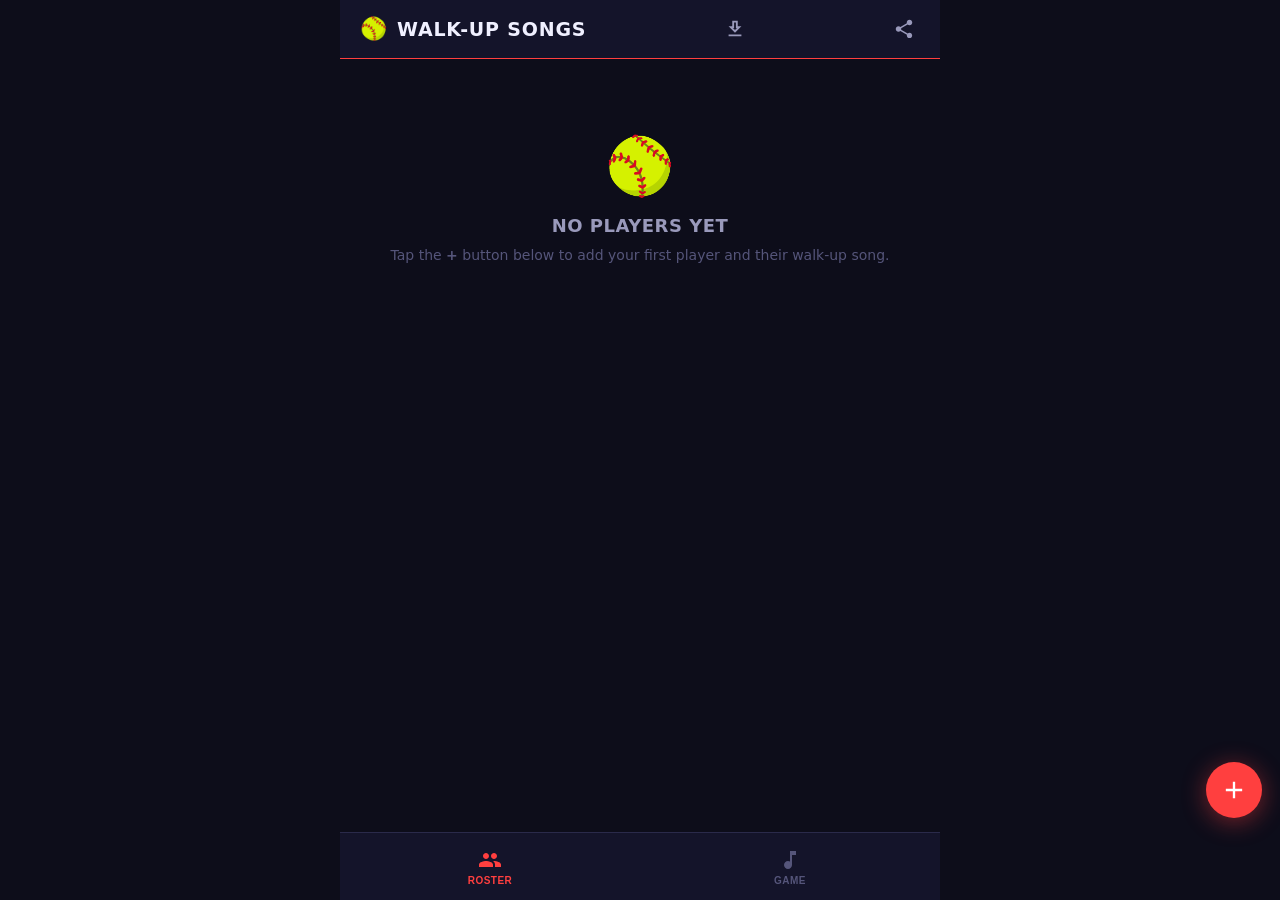
<file: index.html>
<!DOCTYPE html>
<html lang="en">
<head>
  <meta charset="UTF-8">
  <meta name="viewport" content="width=device-width, initial-scale=1.0, viewport-fit=cover, user-scalable=no">
  <meta name="apple-mobile-web-app-capable" content="yes">
  <meta name="apple-mobile-web-app-status-bar-style" content="black-translucent">
  <meta name="apple-mobile-web-app-title" content="Walk-Up">
  <meta name="theme-color" content="#0d0d1a">
  <title>Walk-Up Songs</title>
  <link rel="manifest" href="manifest.json">
  <link rel="apple-touch-icon" href="icon-192.png">
  <link rel="stylesheet" href="style.css">
</head>
<body>
  <div id="app">
    <header id="app-header">
      <div class="header-inner">
        <span class="header-icon">🥎</span>
        <h1 id="header-title">Walk-Up Songs</h1>
        <button id="btn-import-link" class="btn-header-action" onclick="promptImportLink()" aria-label="Import roster from link">
          <svg viewBox="0 0 24 24" fill="currentColor" width="22" height="22">
            <path d="M19 9h-4V3H9v6H5l7 7 7-7zm-8 2V5h2v6h1.17L12 13.17 9.83 11H11zm-6 7h14v2H5v-2z"/>
          </svg>
        </button>
        <button id="btn-share" class="btn-header-action" onclick="shareRoster()" aria-label="Share roster">
          <svg viewBox="0 0 24 24" fill="currentColor" width="22" height="22">
            <path d="M18 16.08c-.76 0-1.44.3-1.96.77L8.91 12.7c.05-.23.09-.46.09-.7s-.04-.47-.09-.7l7.05-4.11c.54.5 1.25.81 2.04.81 1.66 0 3-1.34 3-3s-1.34-3-3-3-3 1.34-3 3c0 .24.04.47.09.7L8.04 9.81C7.5 9.31 6.79 9 6 9c-1.66 0-3 1.34-3 3s1.34 3 3 3c.79 0 1.5-.31 2.04-.81l7.12 4.16c-.05.21-.08.43-.08.65 0 1.61 1.31 2.92 2.92 2.92s2.92-1.31 2.92-2.92S19.61 16.08 18 16.08z"/>
          </svg>
        </button>
      </div>
    </header>

  <!-- Import banner (slides down when a shared roster URL is opened) -->
  <div id="import-banner" class="hidden">
    <div class="import-card">
      <span class="import-emoji">📋</span>
      <div class="import-text">
        <strong>Roster received!</strong>
        <span id="import-desc">X players</span>
      </div>
      <div class="import-btns">
        <button class="btn-import-no"  onclick="dismissImport()">Ignore</button>
        <button class="btn-import-yes" onclick="confirmImport()">Import</button>
      </div>
    </div>
  </div>

    <main id="content">
      <!-- Roster Tab -->
      <section id="tab-roster" class="tab-panel active">
        <div id="roster-list"></div>
        <button id="btn-add-player" class="fab" aria-label="Add player">
          <svg viewBox="0 0 24 24" fill="currentColor" width="28" height="28">
            <path d="M19 13h-6v6h-2v-6H5v-2h6V5h2v6h6v2z"/>
          </svg>
        </button>
      </section>

      <!-- Game Tab -->
      <section id="tab-game" class="tab-panel">
        <div id="game-view"></div>
      </section>
    </main>

    <nav id="tab-bar">
      <button class="tab-btn active" data-tab="roster">
        <svg viewBox="0 0 24 24" fill="currentColor" width="24" height="24">
          <path d="M16 11c1.66 0 2.99-1.34 2.99-3S17.66 5 16 5c-1.66 0-3 1.34-3 3s1.34 3 3 3zm-8 0c1.66 0 2.99-1.34 2.99-3S9.66 5 8 5C6.34 5 5 6.34 5 8s1.34 3 3 3zm0 2c-2.33 0-7 1.17-7 3.5V19h14v-2.5c0-2.33-4.67-3.5-7-3.5zm8 0c-.29 0-.62.02-.97.05 1.16.84 1.97 1.97 1.97 3.45V19h6v-2.5c0-2.33-4.67-3.5-7-3.5z"/>
        </svg>
        <span>Roster</span>
      </button>
      <button class="tab-btn" data-tab="game">
        <svg viewBox="0 0 24 24" fill="currentColor" width="24" height="24">
          <path d="M12 3v10.55c-.59-.34-1.27-.55-2-.55-2.21 0-4 1.79-4 4s1.79 4 4 4 4-1.79 4-4V7h4V3h-6z"/>
        </svg>
        <span>Game</span>
      </button>
    </nav>
  </div>

  <!-- Add/Edit Modal -->
  <div id="modal-overlay" class="hidden" role="dialog" aria-modal="true">
    <div id="modal">
      <div class="modal-handle"></div>
      <h2 id="modal-title">Add Player</h2>
      <form id="player-form" novalidate>
        <div class="form-row">
          <div class="form-group form-group-sm">
            <label for="input-number">Jersey #</label>
            <input type="number" id="input-number" placeholder="7" min="0" max="99" inputmode="numeric">
          </div>
          <div class="form-group form-group-lg">
            <label for="input-name">Player Name <span class="required">*</span></label>
            <input type="text" id="input-name" placeholder="First Last" autocomplete="name" autocapitalize="words">
          </div>
        </div>
        <div class="form-group">
          <label for="input-song">Song Name</label>
          <input type="text" id="input-song" placeholder="Eye of the Tiger" autocapitalize="words">
        </div>
        <div class="form-group">
          <label for="input-spotify">Spotify Link</label>
          <input type="url" id="input-spotify" placeholder="https://open.spotify.com/track/…" autocomplete="off" autocorrect="off" spellcheck="false">
          <span id="spotify-status" aria-live="polite"></span>
        </div>
        <div class="form-actions">
          <button type="button" id="btn-cancel" class="btn-secondary">Cancel</button>
          <button type="submit" id="btn-save" class="btn-primary">Save Player</button>
        </div>
      </form>
    </div>
  </div>

  <script src="app.js"></script>
</body>
</html>
</file>
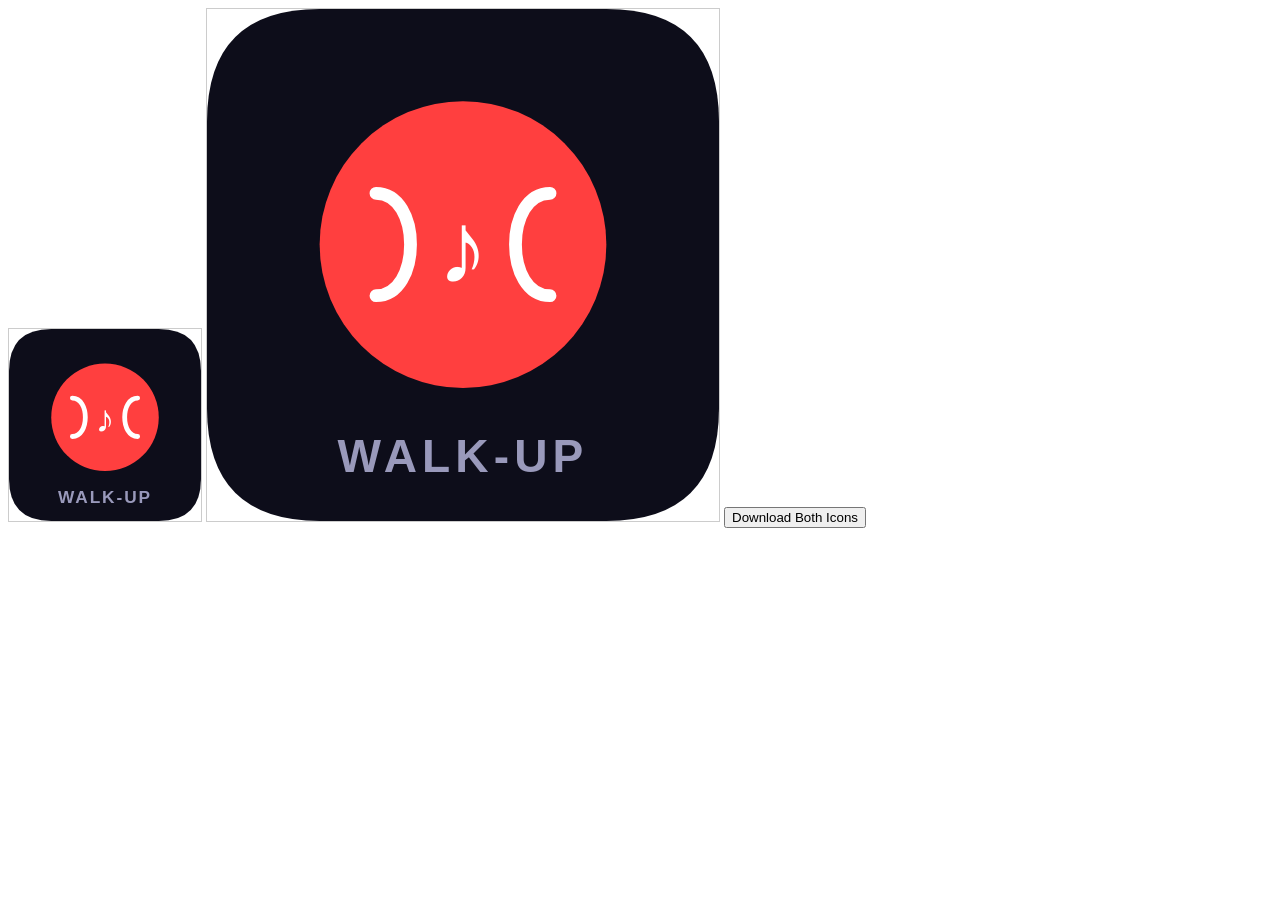
<file: generate-icons.html>
<!DOCTYPE html>
<!-- Run this file locally to generate icon PNGs, then delete it -->
<html>
<head><title>Generate Icons</title></head>
<body>
<canvas id="c192" width="192" height="192" style="border:1px solid #ccc"></canvas>
<canvas id="c512" width="512" height="512" style="border:1px solid #ccc"></canvas>
<button onclick="download()">Download Both Icons</button>
<script>
function drawIcon(canvas) {
  const s = canvas.width;
  const ctx = canvas.getContext('2d');
  const scale = s / 100;

  ctx.fillStyle = '#0d0d1a';
  roundRect(ctx, 0, 0, s, s, 22 * scale);
  ctx.fill();

  // softball
  ctx.beginPath();
  ctx.arc(50 * scale, 46 * scale, 28 * scale, 0, Math.PI * 2);
  ctx.fillStyle = '#ff3f3f';
  ctx.fill();

  // stitching
  ctx.strokeStyle = 'white';
  ctx.lineWidth = 2.5 * scale;
  ctx.lineCap = 'round';

  ctx.beginPath();
  ctx.moveTo(33 * scale, 36 * scale);
  ctx.bezierCurveTo(42 * scale, 36 * scale, 42 * scale, 56 * scale, 33 * scale, 56 * scale);
  ctx.stroke();

  ctx.beginPath();
  ctx.moveTo(67 * scale, 36 * scale);
  ctx.bezierCurveTo(58 * scale, 36 * scale, 58 * scale, 56 * scale, 67 * scale, 56 * scale);
  ctx.stroke();

  // music note
  ctx.fillStyle = 'white';
  ctx.font = `bold ${20 * scale}px Arial`;
  ctx.textAlign = 'center';
  ctx.textBaseline = 'middle';
  ctx.fillText('♪', 50 * scale, 48 * scale);

  // wordmark
  ctx.fillStyle = '#9999bb';
  ctx.font = `bold ${9 * scale}px Arial`;
  ctx.letterSpacing = `${1 * scale}px`;
  ctx.fillText('WALK-UP', 50 * scale, 88 * scale);
}

function roundRect(ctx, x, y, w, h, r) {
  ctx.beginPath();
  ctx.moveTo(x + r, y);
  ctx.lineTo(x + w - r, y);
  ctx.quadraticCurveTo(x + w, y, x + w, y + r);
  ctx.lineTo(x + w, y + h - r);
  ctx.quadraticCurveTo(x + w, y + h, x + w - r, y + h);
  ctx.lineTo(x + r, y + h);
  ctx.quadraticCurveTo(x, y + h, x, y + h - r);
  ctx.lineTo(x, y + r);
  ctx.quadraticCurveTo(x, y, x + r, y);
  ctx.closePath();
}

drawIcon(document.getElementById('c192'));
drawIcon(document.getElementById('c512'));

function download() {
  ['192', '512'].forEach(size => {
    const a = document.createElement('a');
    a.download = `icon-${size}.png`;
    a.href = document.getElementById('c' + size).toDataURL('image/png');
    a.click();
  });
}
</script>
</body>
</html>
</file>
<file: style.css>
:root {
  --bg: #0d0d1a;
  --bg2: #14142a;
  --bg3: #1e1e38;
  --card: #1a1a32;
  --border: #2a2a4a;
  --red: #ff3f3f;
  --red-dim: rgba(255, 63, 63, 0.18);
  --gold: #ffd700;
  --green: #3dcc6e;
  --text: #f0f0ff;
  --text2: #9999bb;
  --muted: #55557a;
  --tab-h: 68px;
  --header-h: 58px;
  --safe-top: env(safe-area-inset-top, 0px);
  --safe-bot: env(safe-area-inset-bottom, 0px);
  --r: 14px;
}

*, *::before, *::after {
  box-sizing: border-box;
  margin: 0;
  padding: 0;
  -webkit-tap-highlight-color: transparent;
}

html {
  height: 100%;
  overflow: hidden;
}

body {
  height: 100%;
  overflow: hidden;
  background: var(--bg);
  color: var(--text);
  font-family: -apple-system, BlinkMacSystemFont, 'SF Pro Display', 'Segoe UI', system-ui, sans-serif;
  -webkit-font-smoothing: antialiased;
  -webkit-text-size-adjust: 100%;
}

/* ─── App Shell ─── */
#app {
  display: flex;
  flex-direction: column;
  height: 100dvh;
  max-width: 600px;
  margin: 0 auto;
  position: relative;
}

/* ─── Header ─── */
#app-header {
  background: var(--bg2);
  border-bottom: 1.5px solid var(--red);
  padding-top: var(--safe-top);
  flex-shrink: 0;
}

.header-inner {
  height: var(--header-h);
  display: flex;
  align-items: center;
  gap: 10px;
  padding: 0 16px 0 20px;
}

.btn-header-action {
  margin-left: auto;
  flex-shrink: 0;
  width: 40px;
  height: 40px;
  border-radius: 10px;
  background: none;
  border: none;
  color: var(--text2);
  display: flex;
  align-items: center;
  justify-content: center;
  cursor: pointer;
  transition: background 0.1s, color 0.1s;
}

.btn-header-action:active {
  background: var(--bg3);
  color: var(--text);
}

.header-icon {
  font-size: 22px;
  line-height: 1;
}

#header-title {
  font-size: 19px;
  font-weight: 800;
  letter-spacing: 0.8px;
  text-transform: uppercase;
  color: var(--text);
}

/* ─── Content ─── */
#content {
  flex: 1;
  overflow: hidden;
  position: relative;
}

.tab-panel {
  position: absolute;
  inset: 0;
  overflow-y: auto;
  -webkit-overflow-scrolling: touch;
  padding: 14px 14px 90px;
  display: none;
}

.tab-panel.active {
  display: block;
}

/* ─── Tab Bar ─── */
#tab-bar {
  display: flex;
  background: var(--bg2);
  border-top: 1px solid var(--border);
  padding-bottom: var(--safe-bot);
  height: calc(var(--tab-h) + var(--safe-bot));
  flex-shrink: 0;
}

.tab-btn {
  flex: 1;
  display: flex;
  flex-direction: column;
  align-items: center;
  justify-content: center;
  gap: 3px;
  background: none;
  border: none;
  color: var(--muted);
  font-size: 10px;
  font-weight: 700;
  letter-spacing: 0.5px;
  text-transform: uppercase;
  cursor: pointer;
  transition: color 0.15s;
  padding: 6px 0;
}

.tab-btn.active {
  color: var(--red);
}

/* ─── Roster Tab ─── */
#roster-list {
  display: flex;
  flex-direction: column;
  gap: 9px;
}

.player-card {
  background: var(--card);
  border-radius: var(--r);
  padding: 13px 14px;
  display: flex;
  align-items: center;
  gap: 12px;
  border: 1px solid var(--border);
  transition: background 0.1s;
}

.player-card:active {
  background: var(--bg3);
}

.player-num {
  font-size: 26px;
  font-weight: 900;
  color: var(--gold);
  min-width: 44px;
  text-align: center;
  line-height: 1;
  font-variant-numeric: tabular-nums;
}

.player-num.no-num {
  font-size: 22px;
  color: var(--muted);
}

.player-info {
  flex: 1;
  min-width: 0;
}

.player-name {
  font-size: 15px;
  font-weight: 700;
  text-transform: uppercase;
  letter-spacing: 0.4px;
  white-space: nowrap;
  overflow: hidden;
  text-overflow: ellipsis;
  color: var(--text);
}

.player-song-row {
  display: flex;
  align-items: center;
  gap: 6px;
  margin-top: 3px;
}

.song-dot {
  width: 7px;
  height: 7px;
  border-radius: 50%;
  background: var(--green);
  flex-shrink: 0;
}

.song-dot.empty {
  background: var(--muted);
}

.player-song-name {
  font-size: 12px;
  color: var(--text2);
  white-space: nowrap;
  overflow: hidden;
  text-overflow: ellipsis;
}

.player-controls {
  display: flex;
  flex-direction: column;
  gap: 5px;
  flex-shrink: 0;
}

.ctrl-row {
  display: flex;
  gap: 5px;
}

.btn-icon {
  width: 33px;
  height: 33px;
  border-radius: 9px;
  border: 1px solid var(--border);
  background: var(--bg2);
  color: var(--text2);
  font-size: 14px;
  display: flex;
  align-items: center;
  justify-content: center;
  cursor: pointer;
  transition: background 0.1s, transform 0.1s;
  flex-shrink: 0;
}

.btn-icon:active {
  transform: scale(0.87);
  background: var(--bg3);
}

.btn-icon.danger {
  color: #ff7070;
  border-color: rgba(255, 112, 112, 0.25);
}

.btn-icon[disabled] {
  opacity: 0.25;
  pointer-events: none;
}

/* ─── FAB ─── */
.fab {
  position: fixed;
  bottom: calc(var(--tab-h) + 14px + var(--safe-bot));
  right: 18px;
  width: 56px;
  height: 56px;
  border-radius: 50%;
  background: var(--red);
  color: white;
  border: none;
  display: flex;
  align-items: center;
  justify-content: center;
  cursor: pointer;
  box-shadow: 0 4px 24px rgba(255, 63, 63, 0.45);
  transition: transform 0.15s, box-shadow 0.15s;
  z-index: 50;
}

.fab:active {
  transform: scale(0.91);
  box-shadow: 0 2px 12px rgba(255, 63, 63, 0.35);
}

/* ─── Empty State ─── */
.empty-state {
  text-align: center;
  padding: 60px 24px 40px;
  color: var(--muted);
}

.empty-emoji {
  font-size: 56px;
  display: block;
  margin-bottom: 16px;
}

.empty-state h3 {
  font-size: 18px;
  font-weight: 800;
  color: var(--text2);
  margin-bottom: 8px;
  text-transform: uppercase;
  letter-spacing: 0.5px;
}

.empty-state p {
  font-size: 14px;
  line-height: 1.6;
  color: var(--muted);
}

/* ─── Game Tab ─── */
#tab-game {
  display: none;
  padding: 0;
  overflow: hidden;
}

#tab-game.active {
  display: flex;
  flex-direction: column;
}

#game-view {
  flex: 1;
  display: flex;
  flex-direction: column;
  align-items: center;
  justify-content: center;
  gap: clamp(3px, 1.8dvh, 18px);
  padding: clamp(4px, 1.2dvh, 12px) 14px;
  width: 100%;
  overflow: hidden;
}

.now-batting-label {
  font-size: clamp(9px, 1.3dvh, 12px);
  font-weight: 800;
  letter-spacing: 4px;
  color: var(--red);
  text-transform: uppercase;
}

.batter-number-display {
  font-size: clamp(52px, 11dvh, 104px);
  font-weight: 900;
  color: var(--gold);
  line-height: 1;
  text-shadow: 0 0 30px rgba(255, 215, 0, 0.35);
  font-variant-numeric: tabular-nums;
  animation: popIn 0.22s cubic-bezier(0.175, 0.885, 0.32, 1.275);
}

.batter-name-display {
  font-size: clamp(18px, 3.8dvh, 36px);
  font-weight: 900;
  color: var(--text);
  text-transform: uppercase;
  letter-spacing: 2px;
  text-align: center;
  line-height: 1.1;
  animation: popIn 0.22s cubic-bezier(0.175, 0.885, 0.32, 1.275);
}

.batter-counter {
  font-size: clamp(10px, 1.5dvh, 13px);
  color: var(--muted);
  font-weight: 600;
  letter-spacing: 1px;
}

@keyframes popIn {
  from { opacity: 0.3; transform: scale(0.88); }
  to   { opacity: 1;   transform: scale(1); }
}

#spotify-section {
  width: 100%;
}

.spotify-wrap {
  width: 100%;
  height: clamp(140px, 20dvh, 175px);
  border-radius: 12px;
  overflow: hidden;
  box-shadow: 0 3px 14px rgba(0,0,0,0.4);
  flex-shrink: 0;
}

.spotify-wrap iframe {
  display: block;
  width: 100%;
  height: clamp(140px, 20dvh, 175px);
  border-radius: 12px;
}


.no-song-card {
  width: 100%;
  background: var(--card);
  border-radius: var(--r);
  border: 1px dashed var(--border);
  padding: 14px;
  text-align: center;
  color: var(--muted);
  margin-bottom: 10px;
  font-size: 13px;
  line-height: 1.5;
}

.game-nav {
  display: flex;
  gap: 10px;
  width: 100%;
}

.btn-game-nav {
  flex: 1;
  height: clamp(44px, 7dvh, 62px);
  border-radius: var(--r);
  border: none;
  font-size: clamp(13px, 2dvh, 16px);
  font-weight: 800;
  letter-spacing: 0.8px;
  text-transform: uppercase;
  cursor: pointer;
  display: flex;
  align-items: center;
  justify-content: center;
  gap: 8px;
  transition: transform 0.12s, opacity 0.12s;
  -webkit-user-select: none;
  user-select: none;
}

.btn-game-nav:active {
  transform: scale(0.94);
  opacity: 0.82;
}

.btn-prev {
  background: var(--card);
  color: var(--text2);
  border: 1px solid var(--border);
}

.btn-next {
  background: var(--red);
  color: white;
  box-shadow: 0 4px 18px rgba(255, 63, 63, 0.38);
}

.bottom-row {
  display: flex;
  align-items: center;
  justify-content: space-between;
  width: 100%;
  padding: 0 2px;
}

.on-deck-row {
  font-size: 12px;
  color: var(--muted);
  font-weight: 600;
  letter-spacing: 0.3px;
}

.on-deck-row span {
  color: var(--text2);
}

.btn-reset {
  background: none;
  border: none;
  color: var(--muted);
  font-size: 12px;
  font-weight: 600;
  cursor: pointer;
  padding: 4px 6px;
  border-radius: 6px;
  transition: color 0.1s;
}

.btn-reset:active {
  color: var(--text2);
}

/* ─── Modal ─── */
#modal-overlay {
  position: fixed;
  inset: 0;
  background: rgba(0,0,0,0.65);
  backdrop-filter: blur(6px);
  -webkit-backdrop-filter: blur(6px);
  z-index: 200;
  display: flex;
  align-items: flex-end;
}

#modal-overlay.hidden {
  display: none;
}

#modal {
  background: var(--bg2);
  border-radius: 22px 22px 0 0;
  padding: 10px 20px 20px;
  padding-bottom: calc(20px + var(--safe-bot));
  width: 100%;
  max-height: 92vh;
  overflow-y: auto;
  -webkit-overflow-scrolling: touch;
  animation: slideUp 0.28s cubic-bezier(0.32, 0.72, 0, 1);
}

.modal-handle {
  width: 38px;
  height: 4px;
  background: var(--border);
  border-radius: 2px;
  margin: 0 auto 18px;
}

@keyframes slideUp {
  from { transform: translateY(100%); }
  to   { transform: translateY(0); }
}

#modal-title {
  font-size: 20px;
  font-weight: 800;
  text-transform: uppercase;
  letter-spacing: 0.8px;
  margin-bottom: 18px;
}

.form-row {
  display: flex;
  gap: 10px;
}

.form-group {
  margin-bottom: 14px;
}

.form-group-sm { flex: 0 0 80px; }
.form-group-lg { flex: 1; }

label {
  display: block;
  font-size: 11px;
  font-weight: 700;
  text-transform: uppercase;
  letter-spacing: 0.8px;
  color: var(--muted);
  margin-bottom: 6px;
}

.required {
  color: var(--red);
}

input[type="text"],
input[type="number"],
input[type="url"] {
  width: 100%;
  background: var(--bg3);
  border: 1.5px solid var(--border);
  border-radius: 11px;
  padding: 12px 14px;
  color: var(--text);
  font-size: 16px;
  outline: none;
  transition: border-color 0.15s;
  -webkit-appearance: none;
  appearance: none;
}

input:focus {
  border-color: var(--red);
}

input::placeholder {
  color: var(--muted);
}

#spotify-status {
  display: block;
  font-size: 12px;
  font-weight: 600;
  margin-top: 5px;
  min-height: 16px;
  padding-left: 2px;
}

.status-valid   { color: var(--green); }
.status-invalid { color: #ff7070; }

.form-actions {
  display: flex;
  gap: 10px;
  margin-top: 20px;
}

.btn-primary,
.btn-secondary {
  flex: 1;
  height: 52px;
  border-radius: 13px;
  border: none;
  font-size: 15px;
  font-weight: 700;
  cursor: pointer;
  text-transform: uppercase;
  letter-spacing: 0.5px;
  transition: transform 0.12s, opacity 0.12s;
}

.btn-primary:active,
.btn-secondary:active {
  transform: scale(0.96);
  opacity: 0.8;
}

.btn-primary {
  background: var(--red);
  color: white;
  box-shadow: 0 3px 14px rgba(255,63,63,0.35);
}

.btn-secondary {
  background: var(--bg3);
  color: var(--text2);
  border: 1px solid var(--border);
}

/* ─── Import Banner ─── */
#import-banner {
  position: fixed;
  top: calc(var(--header-h) + var(--safe-top));
  left: 0;
  right: 0;
  z-index: 150;
  padding: 8px 14px;
  transform: translateY(-130%);
  transition: transform 0.32s cubic-bezier(0.32, 0.72, 0, 1);
}

#import-banner.hidden {
  display: none;
}

#import-banner.visible {
  transform: translateY(0);
}

.import-card {
  background: var(--bg3);
  border: 1px solid var(--border);
  border-radius: var(--r);
  padding: 12px 14px;
  display: flex;
  align-items: center;
  gap: 10px;
  box-shadow: 0 6px 24px rgba(0,0,0,0.5);
}

.import-emoji {
  font-size: 22px;
  flex-shrink: 0;
}

.import-text {
  flex: 1;
  display: flex;
  flex-direction: column;
  gap: 1px;
}

.import-text strong {
  font-size: 14px;
  color: var(--text);
}

#import-desc {
  font-size: 12px;
  color: var(--text2);
}

.import-btns {
  display: flex;
  gap: 8px;
  flex-shrink: 0;
}

.btn-import-no,
.btn-import-yes {
  height: 34px;
  padding: 0 14px;
  border-radius: 9px;
  border: none;
  font-size: 13px;
  font-weight: 700;
  cursor: pointer;
  transition: transform 0.1s;
}

.btn-import-no:active,
.btn-import-yes:active {
  transform: scale(0.93);
}

.btn-import-no {
  background: var(--bg2);
  color: var(--text2);
  border: 1px solid var(--border);
}

.btn-import-yes {
  background: var(--red);
  color: white;
}

/* ─── Toast ─── */
.toast {
  position: fixed;
  bottom: calc(var(--tab-h) + 18px + var(--safe-bot));
  left: 50%;
  transform: translateX(-50%) translateY(8px);
  background: var(--bg3);
  color: var(--text);
  border: 1px solid var(--border);
  border-radius: 20px;
  padding: 10px 20px;
  font-size: 14px;
  font-weight: 600;
  opacity: 0;
  transition: opacity 0.2s, transform 0.2s;
  z-index: 1000;
  white-space: nowrap;
  pointer-events: none;
  box-shadow: 0 4px 16px rgba(0,0,0,0.4);
}

.toast.show {
  opacity: 1;
  transform: translateX(-50%) translateY(0);
}

/* ─── Scrollbar (desktop) ─── */
::-webkit-scrollbar { width: 4px; }
::-webkit-scrollbar-track { background: transparent; }
::-webkit-scrollbar-thumb { background: var(--border); border-radius: 2px; }
</file>
